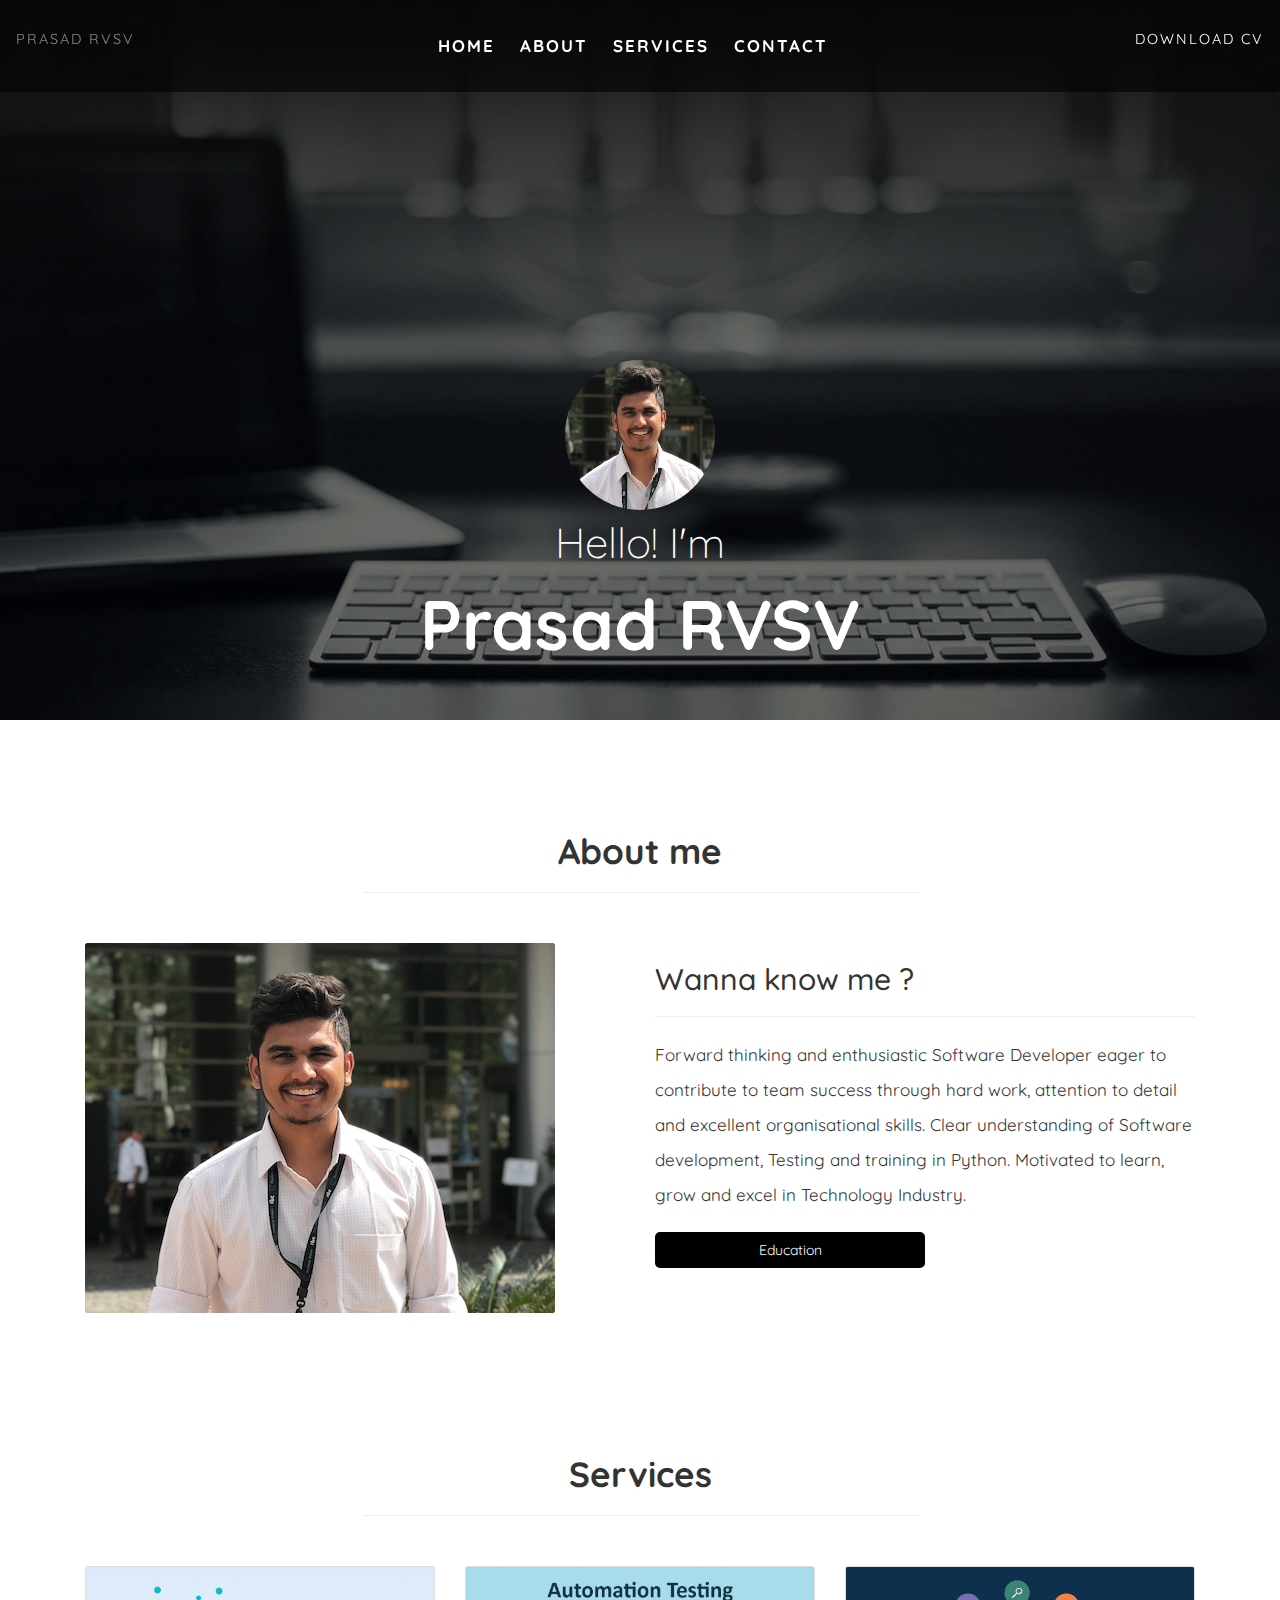
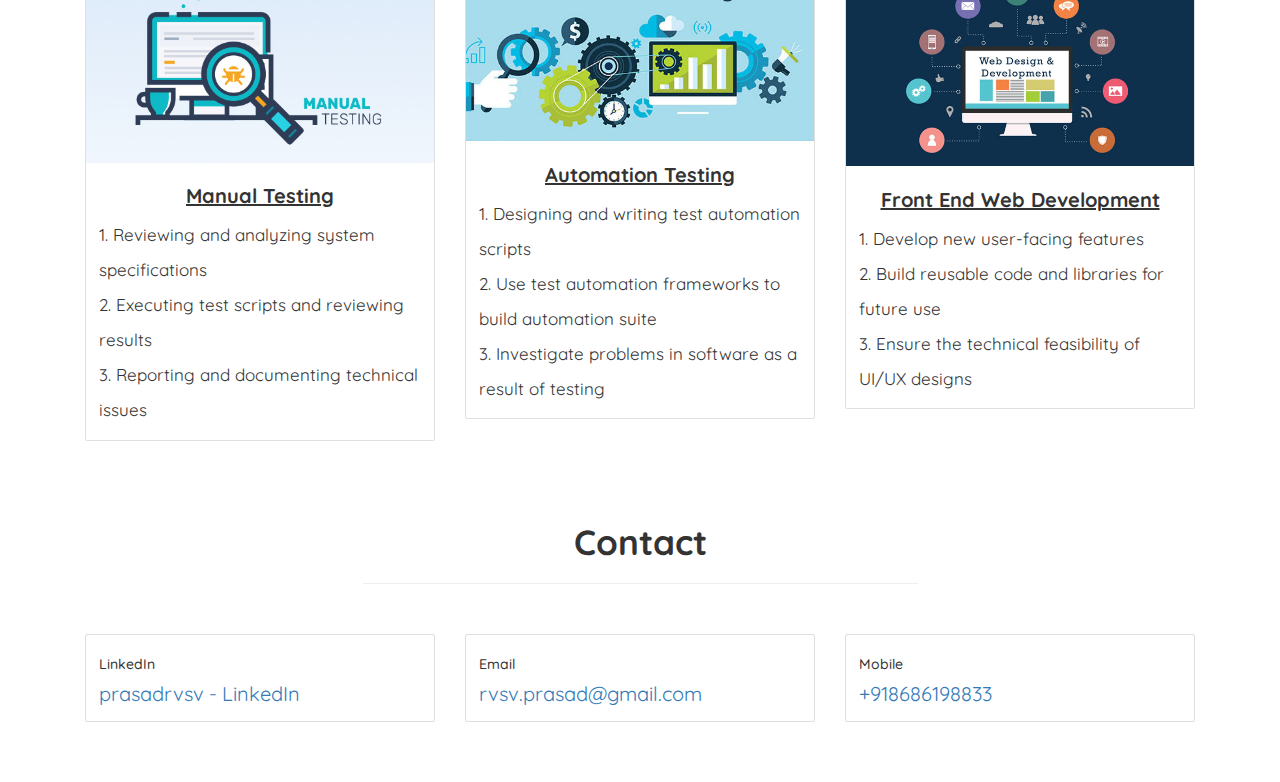
<file: Portfolio/index.html>
<!DOCTYPE html>
<html lang="en">
<head>
  <title>Portfolio</title>
  <meta charset="utf-8">
  <meta name="viewport" content="width=device-width, initial-scale=1">
  <link rel="stylesheet" href="css/bootstrap.min.css">
  <link rel="stylesheet" href="https://maxcdn.bootstrapcdn.com/bootstrap/3.4.1/css/bootstrap.min.css">
  <link rel="stylesheet" href="styles.css">
  <link rel="preconnect" href="https://fonts.gstatic.com">
  <link href="https://fonts.googleapis.com/css2?family=Quicksand:wght@400;700&display=swap" rel="stylesheet">
  
</head>

<body>
    <div id="home">
       
        <!-- ----Navigation Start -->

<!-- 
          <nav class="navbar navbar-expand-lg navbar-light bg-dark fixed-top">
            <button class="navbar-toggler" type="button" data-toggle="collapse" data-target="#navbarTogglerDemo02" ">
              <span class="navbar-toggler-icon"></span>
            </button>
          
            <div class="collapse navbar-collapse justify-content-center order-2" id="navbarTogglerDemo02 collapsingNavbar">
              <ul class="navbar-nav ">
                <li class="nav-item active">
                  <a class="nav-link" href="#">Home <span class="sr-only">(current)</span></a>
                </li>
                <li class="nav-item">
                  <a class="nav-link" href="#">About</a>
                </li>
                <li class="nav-item">
                  <a class="nav-link" href="#">Services</a>
                </li>
                <li class="nav-item">
                  <a class="nav-link" href="#">Contact</a>
                </li>
              </ul>
            </div>
          </nav> -->


          <nav class="navbar navbar-expand-md navbar-dark bg-primary fixed-top">
            <div class="d-flex w-50 order-0">
              <span class="navbar-text small text-truncate mt-1 w-50 text-left order-1 order-md-last">Prasad RVSV</span>
                <button class="navbar-toggler" type="button" data-toggle="collapse" data-target="#collapsingNavbar">
                    <span class="navbar-toggler-icon"></span>
                </button>
            </div>
            <div class="navbar-collapse collapse justify-content-center order-2" id="collapsingNavbar">
                <ul class="navbar-nav">
                    <li class="nav-item active">
                        <a class="nav-link" href="#">Home <span class="sr-only">Home</span></a>
                    </li>
                    <li class="nav-item">
                        <a class="nav-link" href="#about_spacing">About</a>
                    </li>
                    <li class="nav-item">
                        <a class="nav-link" href="#services_spacing">Services</a>
                    </li>
                    </li>
                    <li class="nav-item">
                        <a class="nav-link" href="#contact_spacing">Contact</a>
                    </li>
                </ul>
            </div>
            <span class="navbar-text small text-truncate mt-1 w-50 text-right order-1 order-md-last"><a href="Prasad_RVSV_Resume.pdf" target="_blank">download CV</a></span>
        </nav>



        <!-- ----Navigation End -->

        <!-- ----Background Start---- -->

        <div class="background">
            <img src="background.jpeg" alt="Background image" class="img-fluid" width="100%">
        </div>
        <div class="heading-content text-center">
            <img src="profile.png" class="rounded-circle" alt="Profile Image" height="150px" width="150px">
            <h5>Hello! I'm</h5>
            <h1>Prasad RVSV</h1>
        </div>

        <!-- ----BackgroundEnd ---- -->
    </div>

    <!-- ---------About Start ----- -->

    <div id="about_spacing">

    </div>

    <div class="mt-3 pb-5 container" id="about">
        <div class="post-heading text-center">
            <h3 class="display-4 font-weight-bold">About me</h3>
            <hr class="w-50 mx-auto pb-5">
        </div>
        <div class="row">
            <div class="col-lg-6 col-md-6 col-12 image">
                <img src="profile_2.png" alt="profile photo" class="img-fluid profile_photo rounded ">
            </div>

            <div class="col-lg-6 col-md-6 col-12">
                <h2>Wanna know me ?</h2>
                <hr>
                <p>Forward thinking and enthusiastic Software Developer eager to contribute to team success through hard work, attention to detail and excellent organisational skills. Clear understanding of Software development, Testing and training in Python. Motivated to learn, grow and excel in Technology Industry.</p>
                <!-- <button class="btn w-50">
                    <a href="#">Know More</a>
                </button> -->
                <button class="btn w-50 btn-primary" type="button" data-toggle="collapse" data-target="#collapseExample" aria-expanded="false" aria-controls="collapseExample">
                  Education
                </button>

                <div class="collapse" id="collapseExample">
                  <div class="card card-body mt-10">
                    <p>
                      Bachelor of Engineering, <br>
                      Computer Science and Engineering <br>
                      Osmania University <br>
                      76.98% <br>
                  </p>
                  </div>
                </div>

            </div>

        </div>
    </div>

    <!-- ---------About End ------- -->



    <!-- ---------Service Start ----- -->

    <div id="services_spacing">

    </div>

    <div class="container mt-3 mb-5" id="service">
        <div class="post-heading text-center">
            <h3 class="display-4 font-weight-bold">Services</h3>
            <hr class="w-50 mx-auto pb-5">
        </div>

        <div class="row">


            <div class="col-lg-4 col-md-6 col-12 pb-5">
                <div class="card">
                    <img class="card-img-top" src="manual_testing.jpeg" alt="Manual Testing">
                    <div class="card-body">
                        <h5>Manual Testing</h5>
                      <p class="card-text">1. Reviewing and analyzing system specifications <br>
                        2. Executing test scripts and reviewing results <br>
                        3. Reporting and documenting technical issues</p>
                    </div>
                </div>
            </div>

            <div class="col-lg-4 col-md-6 col-12 pb-5">
                <div class="card">
                    <img class="card-img-top" src="automation_testing.jpeg" alt="Automation Testing">
                    <div class="card-body">
                        <h5>Automation Testing</h5>
                      <p class="card-text">1. Designing and writing test automation scripts <br>
                        2. Use test automation frameworks to build automation suite <br>
                        3. Investigate problems in software as a result of testing</p>
                    </div>
                </div>
            </div>

            <div class="col-lg-4 col-md-6 col-12 pb-5">
                <div class="card">
                    <img class="card-img-top" src="front_end.jpeg" alt="Front End">
                    <div class="card-body">
                        <h5>Front End Web Development</h5>
                      <p class="card-text">1. Develop new user-facing features <br>
                        2. Build reusable code and libraries for future use <br>
                        3. Ensure the technical feasibility of UI/UX designs</p>
                    </div>
                </div>
            </div>

        </div>
    </div>

    <!-- ---------Service End ------- -->


    <!-- ---------Contact Start ----- -->

    <div id="contact_spacing">

    </div>

    <div class="container mt-5 mb-5" id="contact">
        <div class="post-heading text-center">
            <h3 class="display-4 font-weight-bold">Contact</h3>
            <hr class="w-50 mx-auto pb-5">
        </div>
        
        <!-- <form>
            <div class="form-group">
              <label for="exampleInputEmail1">To reach out </label>
              <input type="email" class="form-control" id="exampleInputEmail1" aria-describedby="emailHelp" placeholder="Enter email">
              <small id="emailHelp" class="form-text text-muted">We'll never share your email with anyone else.</small>
            </div>
            <button type="submit" class="btn btn-primary">Submit</button>
          </form> -->


          <div class="row">
            <!-- <div class="col-lg-4 col-md-6 col-12 pb-5">
                <a href="https://www.linkedin.com/in/prasadrvsv" class="btn btn-primary btn-lg">LinkedIn</a>
            </div>
            <div class="col-lg-4 col-md-6 col-12 pb-5">
                <a href="#" class="btn btn-primary btn-lg">rvsv.prasad@gmail.com</a>
            </div>
            <div class="col-lg-4 col-md-6 col-12 pb-5">
                <a href="#" class="btn btn-primary btn-lg">+918686198833</a>
            </div> -->

            <!-- <div class="col-sm-6">
              <div class="card">
                <div class="card-body mx-auto">
                    <a href="https://www.linkedin.com/in/prasadrvsv" class="btn btn-primary btn-lg">LinkedIn</a>
                </div>
              </div>
              
            </div> -->

            <div class="col-lg-4 col-md-6 col-12 pb-5">
            <div class="card">
                <div class="card-body">
                  <h5 class="card-title">LinkedIn</h5>
                  <!-- <p class="card-text">Some quick example text to build on the card title and make up the bulk of the card's content.</p> -->
                  <a href="https://www.linkedin.com/in/prasadrvsv" class="card-link">prasadrvsv - LinkedIn</a>
                </div>
              </div>
            </div>

            <div class="col-lg-4 col-md-6 col-12 pb-5">
              <div class="card">
                <div class="card-body">
                  <h5 class="card-title">Email</h5>
                  <!-- <p class="card-text">Some quick example text to build on the card title and make up the bulk of the card's content.</p> -->
                  <a href="#" class="card-link">rvsv.prasad@gmail.com</a>
                </div>
              </div>
            </div>

            <div class="col-lg-4 col-md-6 col-12 pb-5">
              <div class="card">
                <div class="card-body">
                  <h5 class="card-title">Mobile</h5>
                  <!-- <p class="card-text">Some quick example text to build on the card title and make up the bulk of the card's content.</p> -->
                  <a href="#" class="card-link">+918686198833</a>
                </div>
              </div>
            </div>
          </div>


    </div>

    <!-- ---------Contact End ------- -->
    



    <script src="https://ajax.googleapis.com/ajax/libs/jquery/3.5.1/jquery.min.js"></script>
    <script src="https://maxcdn.bootstrapcdn.com/bootstrap/3.4.1/js/bootstrap.min.js"></script>
    <script src="js/bootstrap.min.js"></script>
</body>
</file>
<file: Portfolio/styles.css>
body{
    margin: 0;
    padding: 0;
    box-sizing: border-box;
    overflow-x: hidden;
    font-family: 'Quicksand', sans-serif;
}

.navbar{
    text-transform: uppercase;
    font-size: 17px;
    font-weight: 700;
    letter-spacing: 0.2rem;
    background: rgba(0, 0 , 0, 0.6)  !important;
    padding: 20px 0;
    position: fixed;
    top: 0;
    left: 0;
    right: 0;
}

.navbar-dark .navbar-nav .nav-link{
    color: white;
    padding-left: 20px;
}

.navbar-dark .navbar-nav .nav-link.active, .navbar-dark .navbar-nav .nav-link:hover{
    color: #1ebba3;
}

.heading-content{
    position: absolute;
    top: 40%;
    width: 100%;
    max-width: 100%;
}

.heading-content h5{
    font-size: 3em;
    font-weight: 300;
    color: white;
}

.heading-content h1{
    font-size: 5em;
    font-weight: bolder;
    color: white;
}
/* 
.navbar-nav{
    display: flex;
    justify-content: center;
} */

/* .navbar-nav.navbar-center {
    position: absolute;
    margin: 0 50%;
    transform: translatex(-50%);
} */
/* nav ul li{
    text-align: center;
} */


/* ----------------About Start------------------- */

#about .btn{
    border: 2px solid #000;
    width: 40%;
    padding-left: 15px 22px;
    background: #000;
    border-radius: 5px;
    margin-top: 10px;
}

#about .btn a{
    color: #fff;
    text-decoration: none;
    font-size: 1em;
    font-weight: bold;
    text-transform: uppercase;
}

#about .btn:hover{
    border: 2px solid #1ebba3;
    cursor: pointer;
}

#about_spacing, #services_spacing{
    width: 100%;
    height: 80px;
}

/* .linkedin{
    text-align: center;
    margin-left: 50%;
} */

#about .row p{
    font-size: 17px;
    line-height: 35px;
}


#service .row p{
    font-size: 17px;
    line-height: 35px;
}

#service .row h5{
    text-align: center;
    font-weight: bold;
    text-decoration: underline;
    font-size: 20px;

}

#contact .row a{
    font-size: 20px;
}


/* Responsive for mobile*/
@media only screen and (max-width:600px) {
    .background .img-fluid{
        display: none;
    }
    .heading-content{
        display: none;
    }
}
</file>
